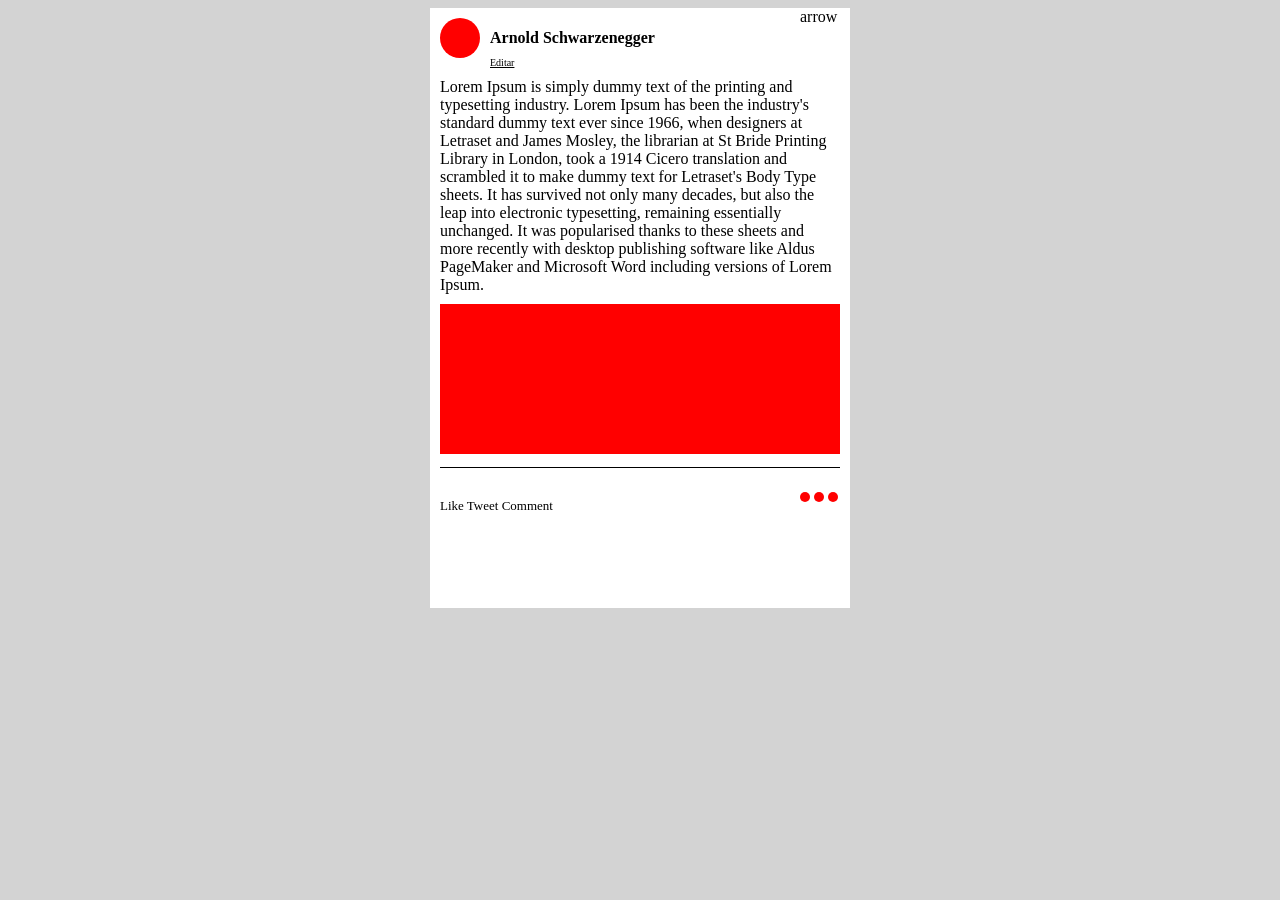
<file: question10/index.html>
<!DOCTYPE html>
<html lang="en">
<head>
    <meta charset="UTF-8">
    <meta name="viewport" content="width=device-width, initial-scale=1.0">
    <title>Grid task</title>
    <link rel="stylesheet" href="css/style.css">
</head>
<body>
    <div class="container">
        <div class="item_1"></div>
        <div class="item_2">
            <h4>Arnold Schwarzenegger</h4>
            <a href="#">Editar</a>
        </div>
        <div class="item_3">arrow</div>
        <div class="item_4">
            Lorem Ipsum is simply dummy text of the printing and typesetting industry. Lorem Ipsum has been the industry's standard dummy text ever since 1966, when designers at Letraset and James Mosley, the librarian at St Bride Printing Library in London, took a 1914 Cicero translation and scrambled it to make dummy text for Letraset's Body Type sheets. It has survived not only many decades, but also the leap into electronic typesetting, remaining essentially unchanged. It was popularised thanks to these sheets and more recently with desktop publishing software like Aldus PageMaker and Microsoft Word including versions of Lorem Ipsum.
            <div class="box">
            </div>
        </div>
        <div class="item_5">
            <p>Like Tweet Comment</p>
        </div>
        <div class="item_6">
            <div></div>
            <div></div>
            <div></div>
        </div>

    </div>
</body>
</html>
</file>
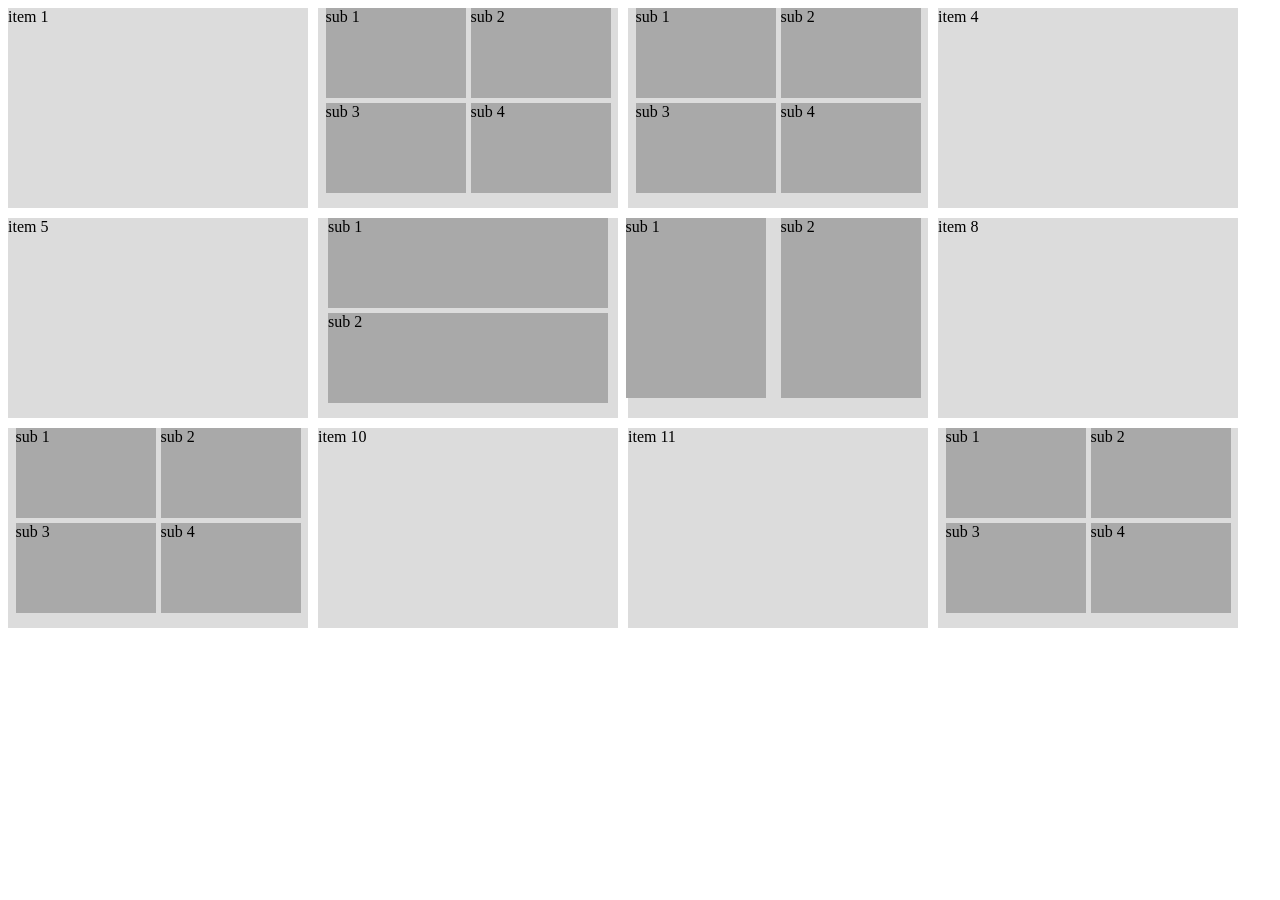
<file: question11/index.html>
<!DOCTYPE html>
<html lang="en">
<head>
    <meta charset="UTF-8">
    <meta name="viewport" content="width=device-width, initial-scale=1.0">
    <title>Grid task</title>
    <link rel="stylesheet" href="css/style.css">
</head>
<body>
    <div class="container">
        <div class="item">item 1</div>
        <div class="sub">
            <div>sub 1</div>
            <div>sub 2</div>
            <div>sub 3</div>
            <div>sub 4</div>
        </div>
        <div class="sub">
            <div>sub 1</div>
            <div>sub 2</div>
            <div>sub 3</div>
            <div>sub 4</div>
        </div>
        <div class="item">item 4</div>
        <div class="item">item 5</div>
        <div class="sub_6">
            <div>sub 1</div>
            <div>sub 2</div>
        </div>
        <div class="sub_7">
            <div>sub 1</div>
            <div>sub 2</div>
        </div>
        <div class="item">item 8</div>
        <div class="sub">
            <div>sub 1</div>
            <div>sub 2</div>
            <div>sub 3</div>
            <div>sub 4</div>
        </div>
        <div class="item">item 10</div>
        <div class="item">item 11</div>
        <div class="sub">
            <div>sub 1</div>
            <div>sub 2</div>
            <div>sub 3</div>
            <div>sub 4</div>
        </div>
    </div>
</body>
</html>
</file>
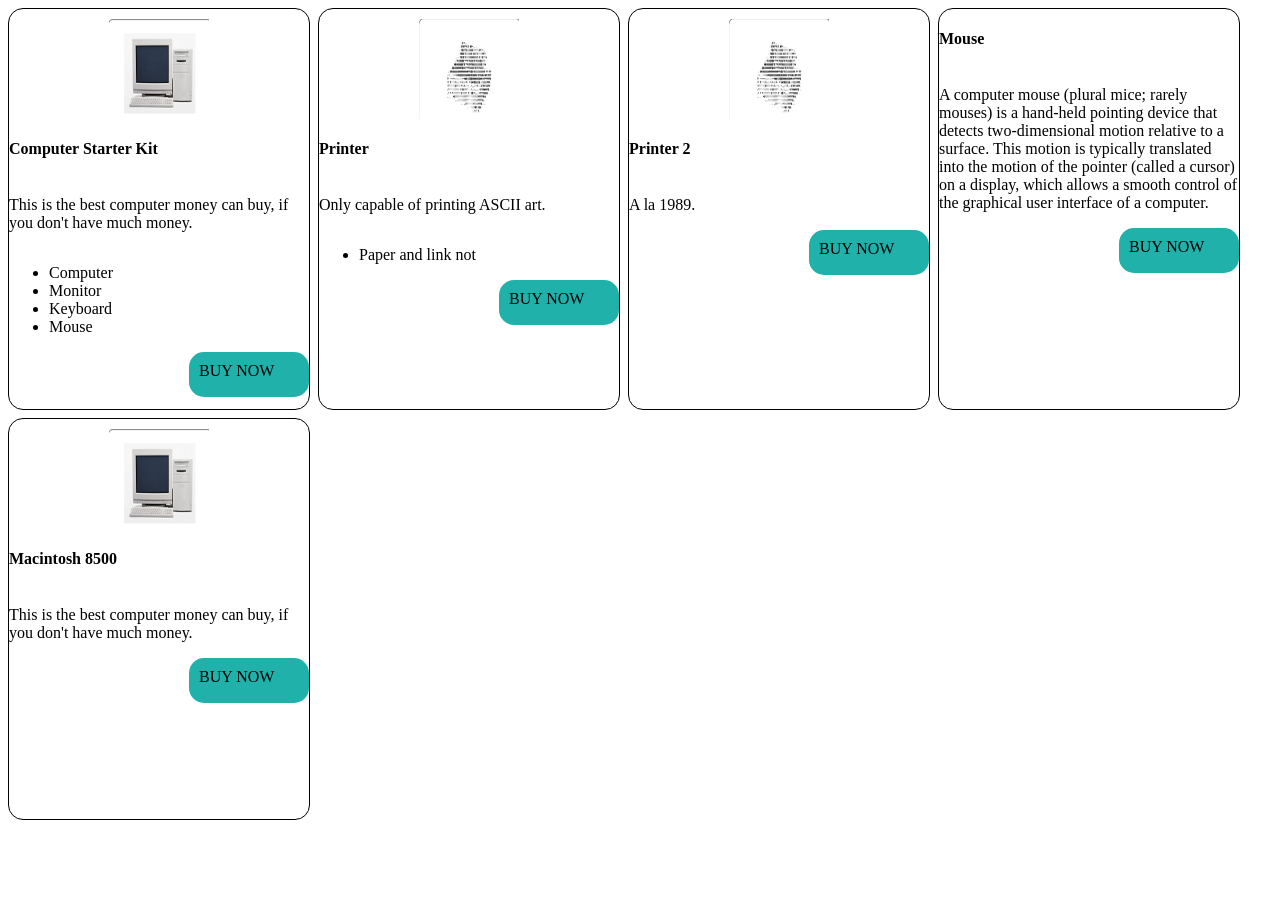
<file: question12/index.html>
<!DOCTYPE html>
<html lang="en">
<head>
    <meta charset="UTF-8">
    <meta name="viewport" content="width=device-width, initial-scale=1.0">
    <title>Grid task</title>
    <link rel="stylesheet" href="css/style.css">
</head>
<body>
    <div class="container">
        <div class="item">
            <img class="card-img" src="/question12/Assets/image1.png" width="100px" height="100px">
            <h4>Computer Starter Kit</h4>
            <p>
                This is the best computer money can buy, if you don't have much money.
            </p>
            <ul>
                <li>Computer</li>
                <li>Monitor</li>
                <li>Keyboard</li>
                <li>Mouse</li>
            </ul>
            <div class="buy-btn">BUY NOW</div>
        </div>
        <div class="item">
            <img class="card-img" src="/question12/Assets/image2.png" width="100px" height="100px">
            <h4>Printer</h4>
            <p>
                Only capable of printing ASCII art.
            </p>
            <ul>
                <li>Paper and link not</li>
            </ul>
            <div class="buy-btn">BUY NOW</div>
        </div>
        <div class="item">
            <img class="card-img" src="/question12/Assets/image2.png" width="100px" height="100px">
            <h4>Printer 2</h4>
            <p>
                A la 1989.
            </p>
            <div class="buy-btn">BUY NOW</div>
        </div>
        <div class="item">
            <h4>Mouse</h4>
            <p>
                A computer mouse (plural mice; rarely mouses) is a hand-held pointing device that detects two-dimensional motion relative to a surface. This motion is typically translated into the motion of the pointer (called a cursor) on a display, which allows a smooth control of the graphical user interface of a computer.
            </p>
            <div class="buy-btn">BUY NOW</div>
        </div>
        <div class="item">
            <img class="card-img" src="/question12/Assets/image1.png" width="100px" height="100px">
            <h4>Macintosh 8500</h4>
            <p>
                This is the best computer money can buy, if you don't have much money.
            </p>
            <div class="buy-btn">BUY NOW</div>
        </div>
    </div>
</body>
</html>
</file>
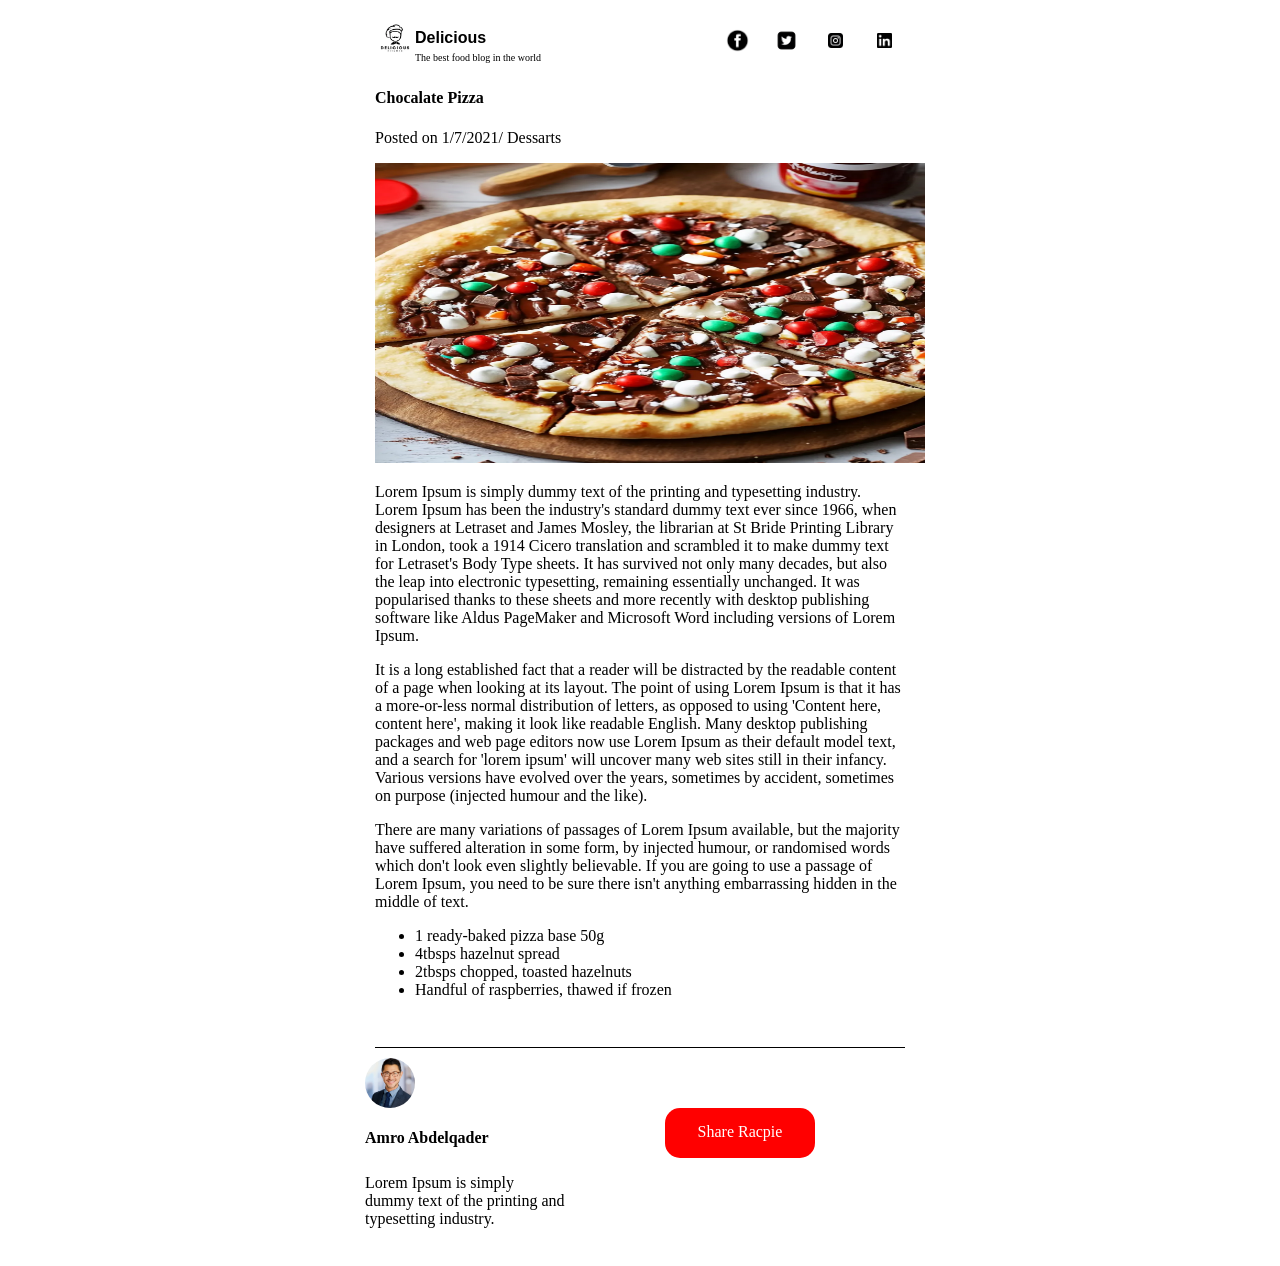
<file: question13/index.html>
<!DOCTYPE html>
<html lang="en">
<head>
    <meta charset="UTF-8">
    <meta name="viewport" content="width=device-width, initial-scale=1.0">
    <title>Grid task</title>
    <link rel="stylesheet" href="css/style.css">
</head>
<body>
    <div class="container">
        <div class="nav_logo">
            <img src="/question13/Assets/OIP (2).webp" width="40px" height="40px">
        </div>
        <div class="nav_bar">
            <h4>Delicious</h4>
            <p>The best food blog in the world<p>
        </div>
        <div class="nav_icons">
            <div class="icon">
                <img src="/question13/Assets/Facebook-Black-And-White-Logo-PNG-File.png" width="25px" height="25px">
            </div>
            <div class="icon">
                <img src="/question13/Assets/twitter-logo-twitter-icon-transparent-free-free-png.webp" width="25px" height="25px">
            </div>
            <div class="icon">
                <img src="/question13/Assets/instagram-logo-instagram-icon-transparent-free-png.webp" width="25px" height="25px">
            </div>
            <div class="icon">
                <img src="/question13/Assets/linkedin-black-logo-icon-app-transparent-background-premium-social-media-design-for-digital-download-free-png.webp" width="25px" height="25px">
            </div>
        </div>
        <div class="content_sec">
            <h4>Chocalate Pizza</h4>
            <p>Posted on 1/7/2021/ Dessarts</p>
            <img src="/question13/Assets/cuisxh663wy5ej6ofhud.webp" width="550" height="300px">
            <p>
                Lorem Ipsum is simply dummy text of the printing and typesetting industry. Lorem Ipsum has been the industry's standard dummy text ever since 1966, when designers at Letraset and James Mosley, the librarian at St Bride Printing Library in London, took a 1914 Cicero translation and scrambled it to make dummy text for Letraset's Body Type sheets. It has survived not only many decades, but also the leap into electronic typesetting, remaining essentially unchanged. It was popularised thanks to these sheets and more recently with desktop publishing software like Aldus PageMaker and Microsoft Word including versions of Lorem Ipsum.
            </p>
            <p>
                It is a long established fact that a reader will be distracted by the readable content of a page when looking at its layout. The point of using Lorem Ipsum is that it has a more-or-less normal distribution of letters, as opposed to using 'Content here, content here', making it look like readable English. Many desktop publishing packages and web page editors now use Lorem Ipsum as their default model text, and a search for 'lorem ipsum' will uncover many web sites still in their infancy. Various versions have evolved over the years, sometimes by accident, sometimes on purpose (injected humour and the like).
            </p>
            <p>
                There are many variations of passages of Lorem Ipsum available, but the majority have suffered alteration in some form, by injected humour, or randomised words which don't look even slightly believable. If you are going to use a passage of Lorem Ipsum, you need to be sure there isn't anything embarrassing hidden in the middle of text.
            </p>
            <ul>
                <li>1 ready-baked pizza base 50g</li>
                <li>4tbsps hazelnut spread</li>
                <li>2tbsps chopped, toasted hazelnuts</li>
                <li>Handful of raspberries, thawed if frozen</li>
            </ul>
        </div>
        <div class="profile-pic-sec">
            <img class="profile-pic" src="/question13/Assets/professional-profile-pictures-1080-x-1080-460wjhrkbwdcp1ig.jpg" height="50px" width="50px">
            <h4 class="profile-title">Amro Abdelqader</h4>
            <div class="share-btn">Share Racpie</div>
            <p class="profile-content">
                Lorem Ipsum is simply dummy text of the printing and typesetting industry.
            </p>
        </div>

    </div>
</body>
</html>
</file>
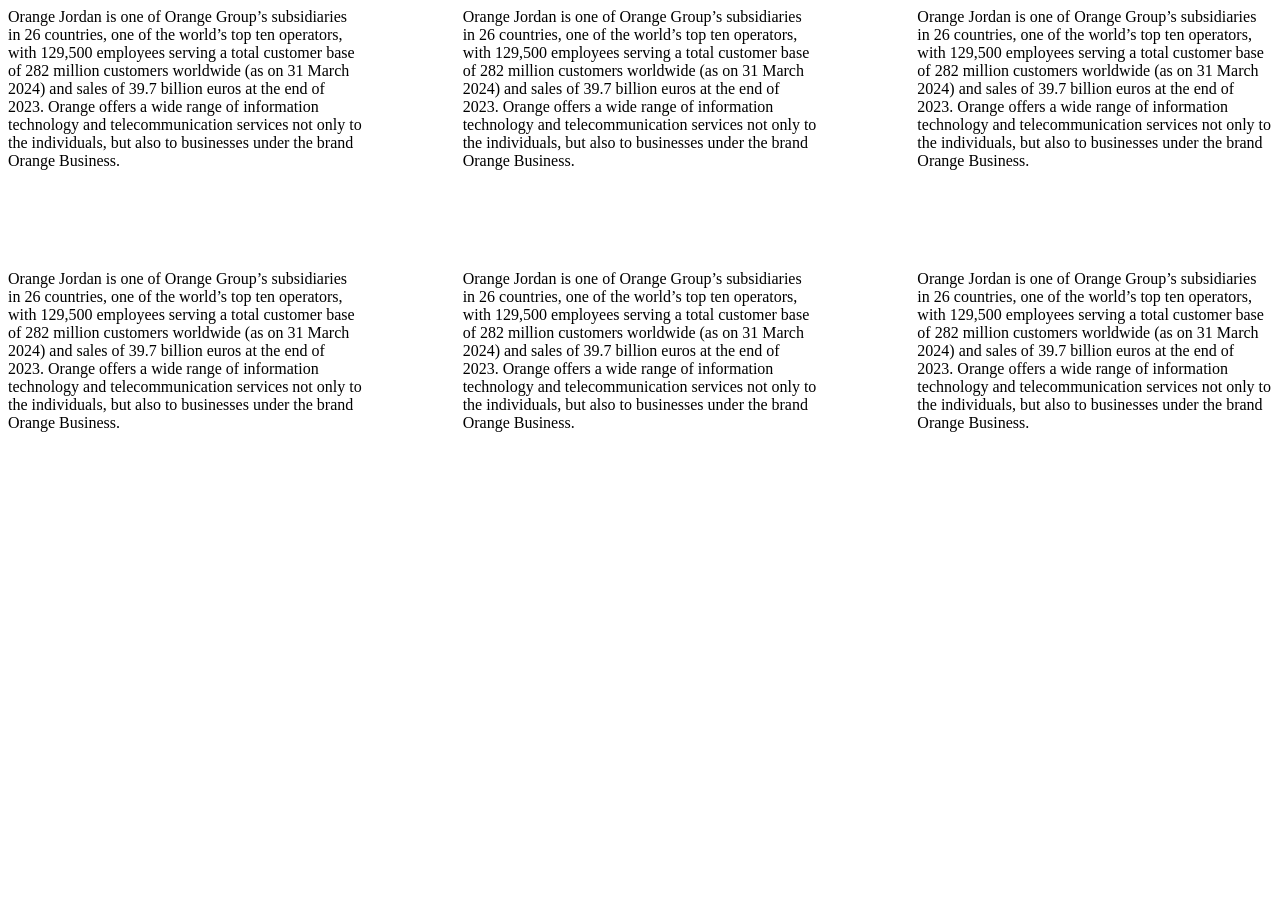
<file: question2/index.html>
<!DOCTYPE html>
<html lang="en">
<head>
    <meta charset="UTF-8">
    <meta name="viewport" content="width=device-width, initial-scale=1.0">
    <title>Grid task</title>
    <link rel="stylesheet" href="css/style.css">
</head>
<body>
    <div class="container">
        <div class="item_1">
            Orange Jordan is one of Orange Group’s subsidiaries in 26 countries, one of the world’s top ten operators, with 129,500 employees serving a total customer base of 282 million customers worldwide (as on 31 March 2024) and sales of 39.7 billion euros at the end of 2023. Orange offers a wide range of information technology and telecommunication services not only to the individuals, but also to businesses under the brand Orange Business.
        </div>
        <div class="item_2">
            Orange Jordan is one of Orange Group’s subsidiaries in 26 countries, one of the world’s top ten operators, with 129,500 employees serving a total customer base of 282 million customers worldwide (as on 31 March 2024) and sales of 39.7 billion euros at the end of 2023. Orange offers a wide range of information technology and telecommunication services not only to the individuals, but also to businesses under the brand Orange Business.
        </div>
        <div class="item_3">
            Orange Jordan is one of Orange Group’s subsidiaries in 26 countries, one of the world’s top ten operators, with 129,500 employees serving a total customer base of 282 million customers worldwide (as on 31 March 2024) and sales of 39.7 billion euros at the end of 2023. Orange offers a wide range of information technology and telecommunication services not only to the individuals, but also to businesses under the brand Orange Business.
        </div>
        <div class="item_4">
            Orange Jordan is one of Orange Group’s subsidiaries in 26 countries, one of the world’s top ten operators, with 129,500 employees serving a total customer base of 282 million customers worldwide (as on 31 March 2024) and sales of 39.7 billion euros at the end of 2023. Orange offers a wide range of information technology and telecommunication services not only to the individuals, but also to businesses under the brand Orange Business.
        </div>
        <div class="item_5">
            Orange Jordan is one of Orange Group’s subsidiaries in 26 countries, one of the world’s top ten operators, with 129,500 employees serving a total customer base of 282 million customers worldwide (as on 31 March 2024) and sales of 39.7 billion euros at the end of 2023. Orange offers a wide range of information technology and telecommunication services not only to the individuals, but also to businesses under the brand Orange Business.
        </div>
        <div class="item_6">
            Orange Jordan is one of Orange Group’s subsidiaries in 26 countries, one of the world’s top ten operators, with 129,500 employees serving a total customer base of 282 million customers worldwide (as on 31 March 2024) and sales of 39.7 billion euros at the end of 2023. Orange offers a wide range of information technology and telecommunication services not only to the individuals, but also to businesses under the brand Orange Business.
        </div>
    </div>
</body>
</html>
</file>
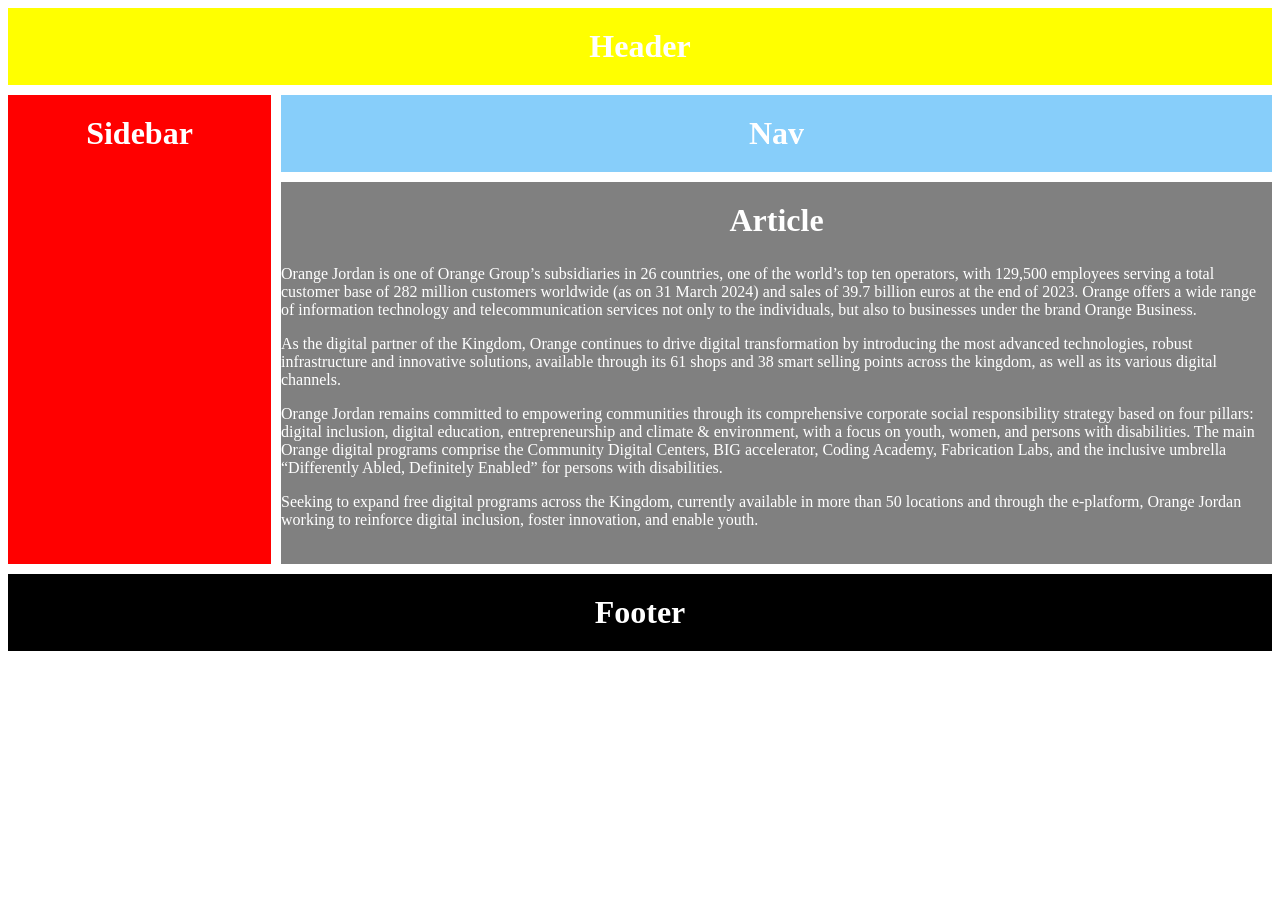
<file: question3/index.html>
<!DOCTYPE html>
<html lang="en">
<head>
    <meta charset="UTF-8">
    <meta name="viewport" content="width=device-width, initial-scale=1.0">
    <title>Grid task</title>
    <link rel="stylesheet" href="css/style.css">
</head>
<body>
    <div class="container">
        <div class="item_1"><h1>Header</h1></div>
        <div class="item_2"><h1>Sidebar</h1></div>
        <div class="item_3"><h1>Nav</h1></div>
        <div class="item_4">
            <h1>Article</h1>
            <p>
                Orange Jordan is one of Orange Group’s subsidiaries in 26 countries, one of the world’s top ten operators, with 129,500 employees serving a total customer base of 282 million customers worldwide (as on 31 March 2024) and sales of 39.7 billion euros at the end of 2023. Orange offers a wide range of information technology and telecommunication services not only to the individuals, but also to businesses under the brand Orange Business.
            </p>
            <p>
                As the digital partner of the Kingdom, Orange continues to drive digital transformation by introducing the most advanced technologies, robust infrastructure and innovative solutions, available through its 61 shops and 38 smart selling points across the kingdom, as well as its various digital channels.
            </p>
            <p>
                Orange Jordan remains committed to empowering communities through its comprehensive corporate social responsibility strategy based on four pillars: digital inclusion, digital education, entrepreneurship and climate & environment, with a focus on youth, women, and persons with disabilities. The main Orange digital programs comprise the Community Digital Centers, BIG accelerator, Coding Academy, Fabrication Labs, and the inclusive umbrella “Differently Abled, Definitely Enabled” for persons with disabilities.
            </p>
            <p>
                Seeking to expand free digital programs across the Kingdom, currently available in more than 50 locations and through the e-platform, Orange Jordan working to reinforce digital inclusion, foster innovation, and enable youth.
            </p>
        </div>
        <div class="item_5">
            <h1>Footer</h1>
        </div>
    </div>
</body>
</html>
</file>
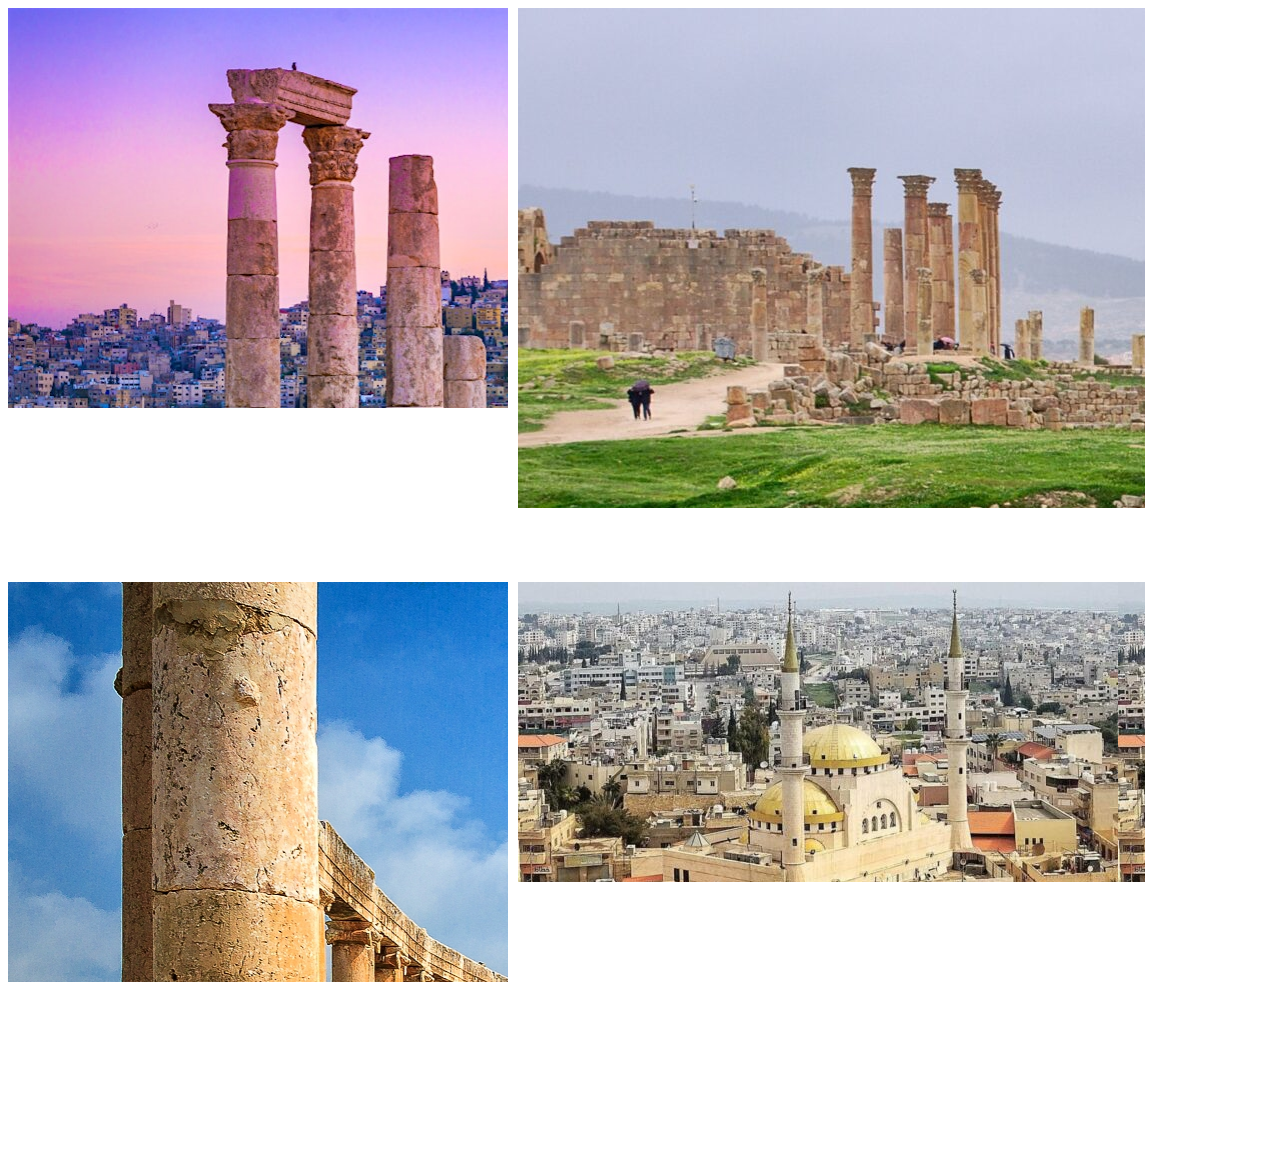
<file: question4/index.html>
<!DOCTYPE html>
<html lang="en">
<head>
    <meta charset="UTF-8">
    <meta name="viewport" content="width=device-width, initial-scale=1.0">
    <title>Grid task</title>
    <link rel="stylesheet" href="css/style.css">
</head>
<body>
    <div class="container">
        <div class="item_1"></div>
        <div class="item_2"></div>
        <div class="item_3"></div>
        <div class="item_4"></div>
    </div>
</body>
</html>
</file>
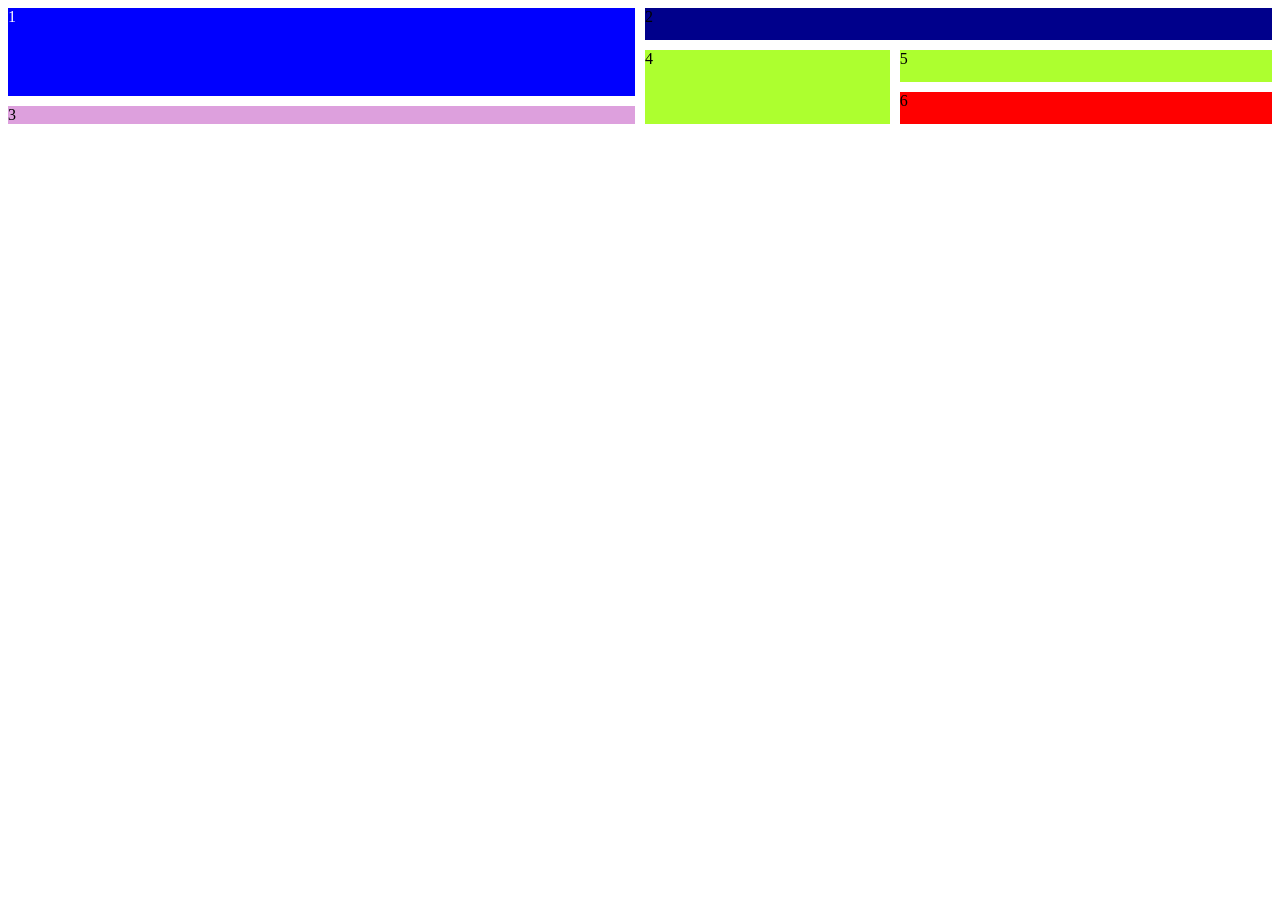
<file: question5/index.html>
<!DOCTYPE html>
<html lang="en">
<head>
    <meta charset="UTF-8">
    <meta name="viewport" content="width=device-width, initial-scale=1.0">
    <title>Grid task</title>
    <link rel="stylesheet" href="css/style.css">
</head>
<body>
    <div class="container">
        <div class="item_1">1</div>
        <div class="item_2">2</div>
        <div class="item_3">3</div>
        <div class="item_4">4</div>
        <div class="item_5">5</div>
        <div class="item_6">6</div>
    </div>
</body>
</html>
</file>
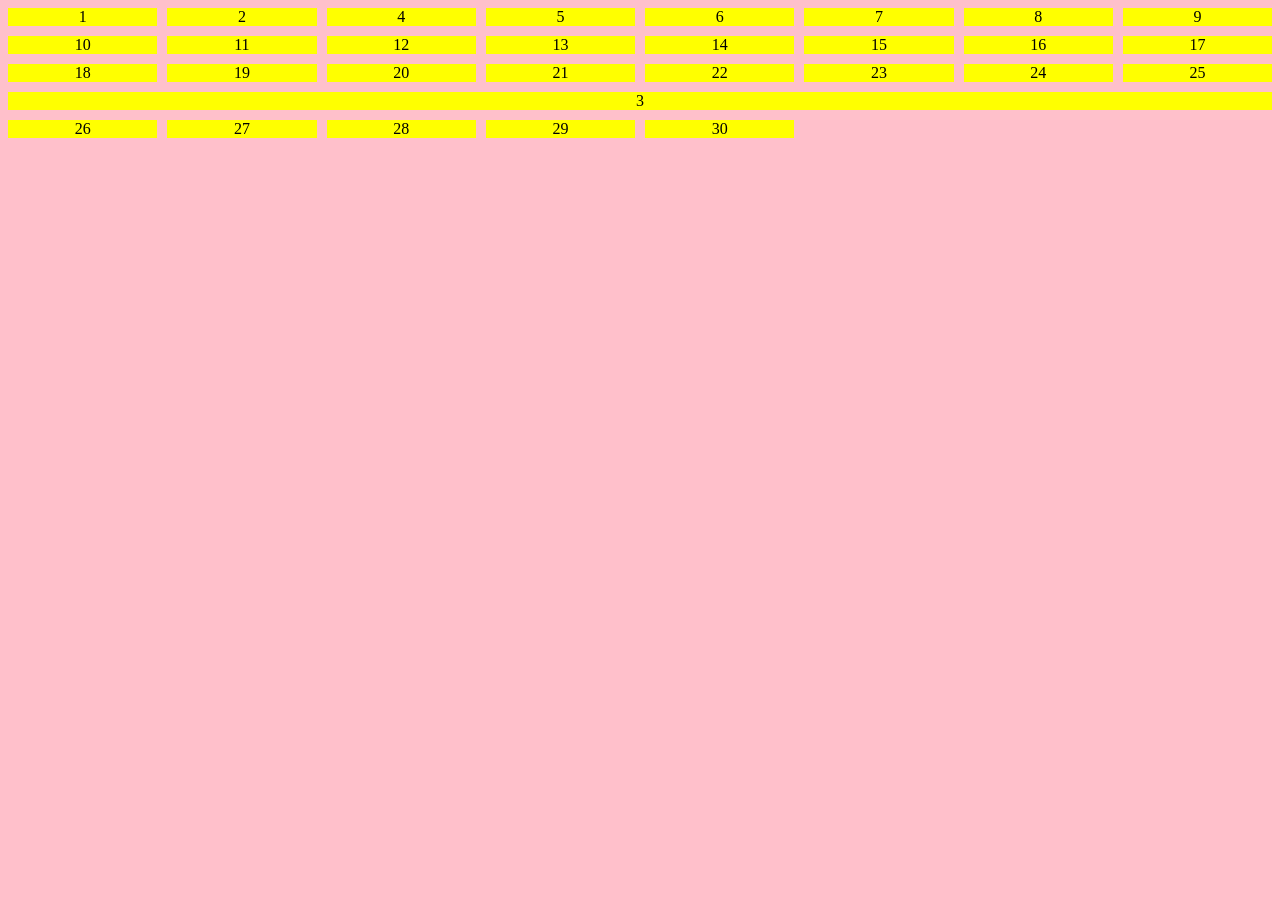
<file: question6/index.html>
<!DOCTYPE html>
<html lang="en">
<head>
    <meta charset="UTF-8">
    <meta name="viewport" content="width=device-width, initial-scale=1.0">
    <title>Grid task</title>
    <link rel="stylesheet" href="css/style.css">
</head>
<body>
    <div class="container">
        <div class="item">1</div>
        <div class="item">2</div>
        <div class="item_3">3</div>
        <div class="item">4</div>
        <div class="item">5</div>
        <div class="item">6</div>
        <div class="item">7</div>
        <div class="item">8</div>
        <div class="item_9">9</div>
        <div class="item">10</div>
        <div class="item">11</div>
        <div class="item">12</div>
        <div class="item">13</div>
        <div class="item">14</div>
        <div class="item">15</div>
        <div class="item">16</div>
        <div class="item">17</div>
        <div class="item">18</div>
        <div class="item">19</div>
        <div class="item">20</div>
        <div class="item">21</div>
        <div class="item">22</div>
        <div class="item">23</div>
        <div class="item">24</div>
        <div class="item">25</div>
        <div class="item">26</div>
        <div class="item">27</div>
        <div class="item">28</div>
        <div class="item">29</div>
        <div class="item">30</div>
    </div>
</body>
</html>
</file>
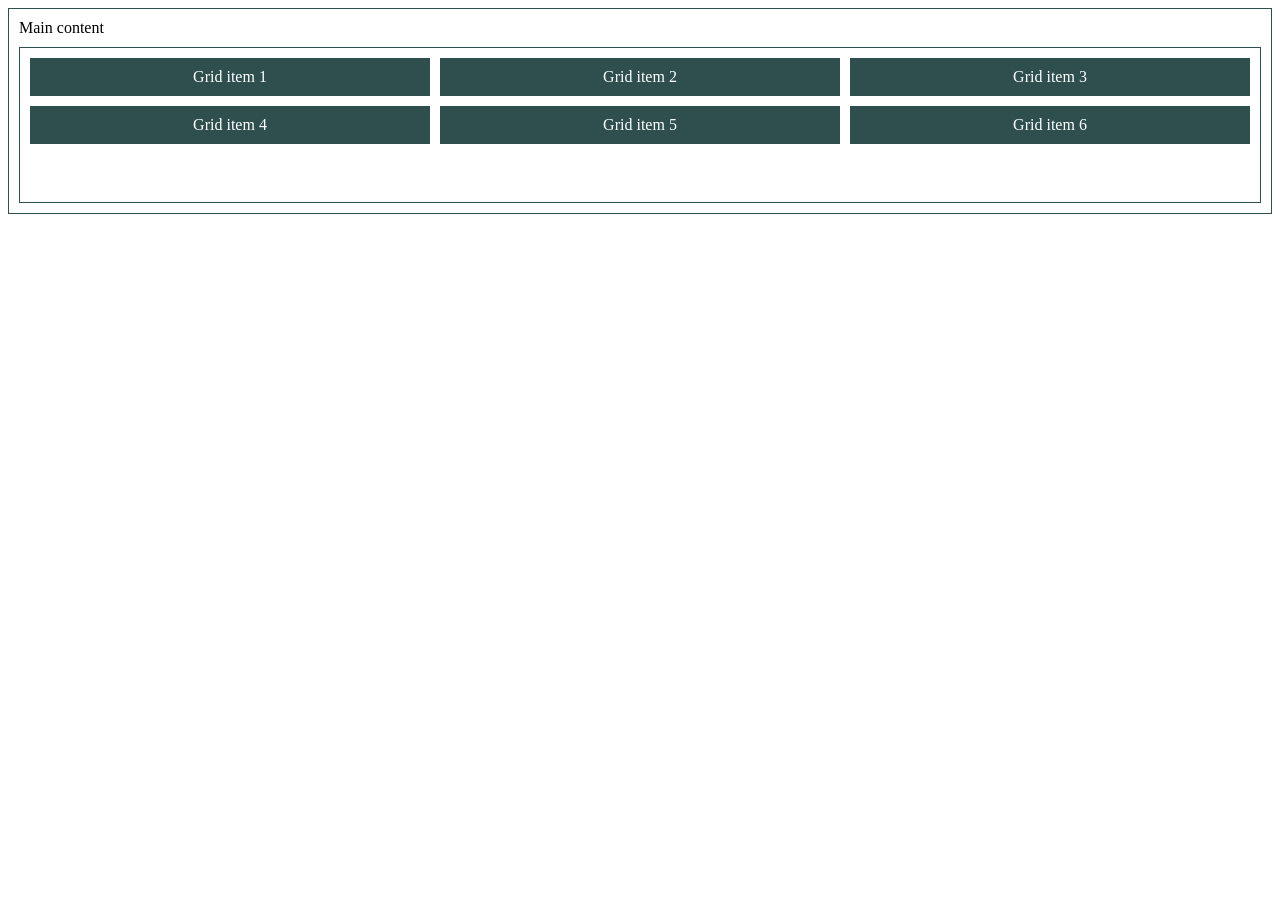
<file: question7/index.html>
<!DOCTYPE html>
<html lang="en">
<head>
    <meta charset="UTF-8">
    <meta name="viewport" content="width=device-width, initial-scale=1.0">
    <title>Grid task</title>
    <link rel="stylesheet" href="css/style.css">
</head>
<body>
    <p>Main content</p>
    <div class="container">
        <div class="item">Grid item 1</div>
        <div class="item">Grid item 2</div>
        <div class="item">Grid item 3</div>
        <div class="item">Grid item 4</div>
        <div class="item">Grid item 5</div>
        <div class="item">Grid item 6</div>
    </div>
</body>
</html>
</file>
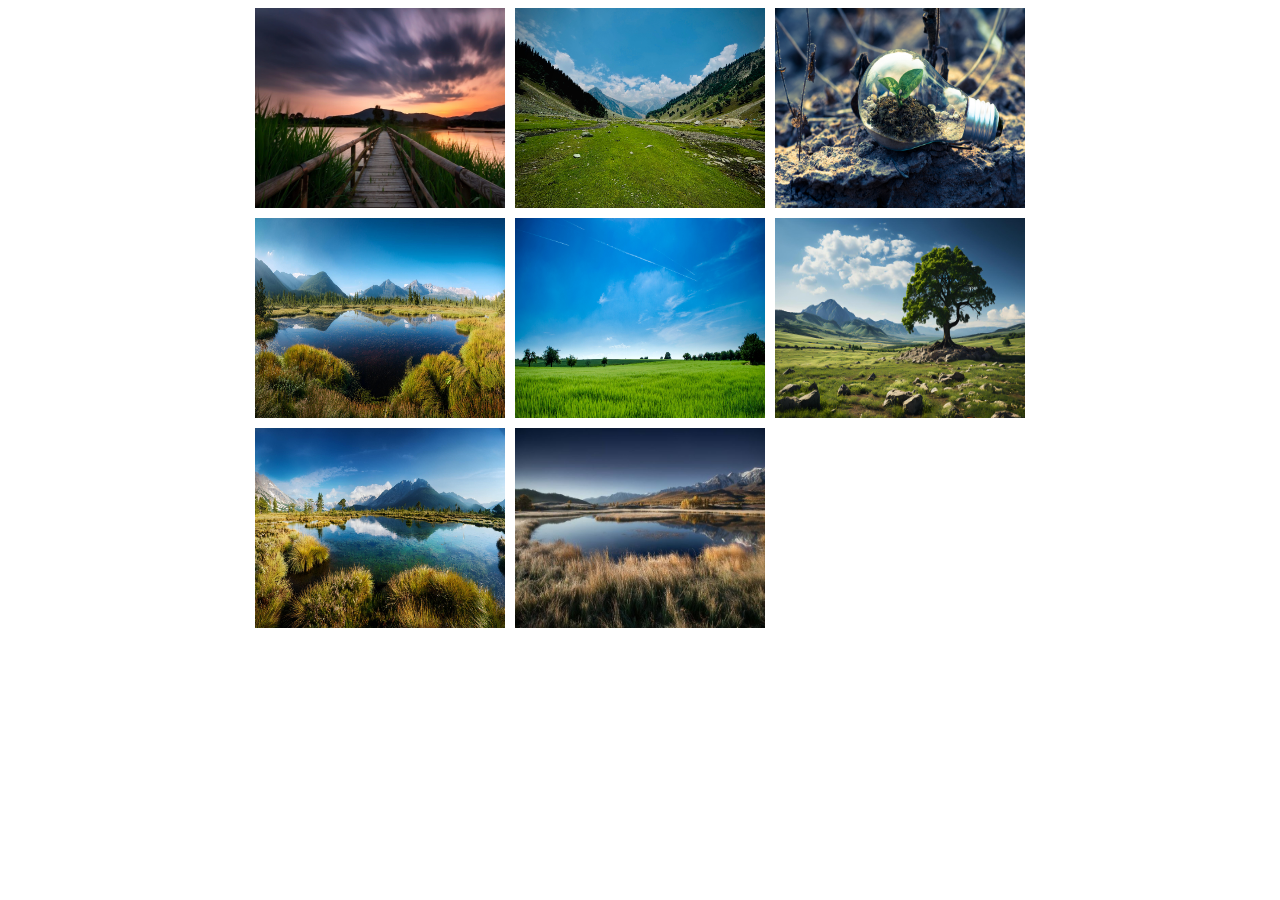
<file: question8/index.html>
<!DOCTYPE html>
<html lang="en">
<head>
    <meta charset="UTF-8">
    <meta name="viewport" content="width=device-width, initial-scale=1.0">
    <title>Grid task</title>
    <link rel="stylesheet" href="css/style.css">
</head>
<body>
    <div class="container">
        <div class="item">
            <img src="/question8/Assets/p1.jpg" width="250px" height="200px">
        </div>
        <div class="item">
            <img src="/question8/Assets/p2.jpg" width="250px" height="200px">
        </div>
        <div class="item">
            <img src="/question8/Assets/p3.jpg" width="250px" height="200px">
        </div>
        <div class="item">
            <img src="/question8/Assets/p4.jpg" width="250px" height="200px">
        </div>
        <div class="item">
            <img src="/question8/Assets/p5.jpg" width="250px" height="200px">
        </div>
        <div class="item">
            <img src="/question8/Assets/p6.jpg" width="250px" height="200px">
        </div>
        <div class="item">
            <img src="/question8/Assets/p7.jpg" width="250px" height="200px">
        </div>
        <div class="item">
            <img src="/question8/Assets/p8.jpg" width="250px" height="200px">
        </div>
    </div>
</body>
</html>
</file>
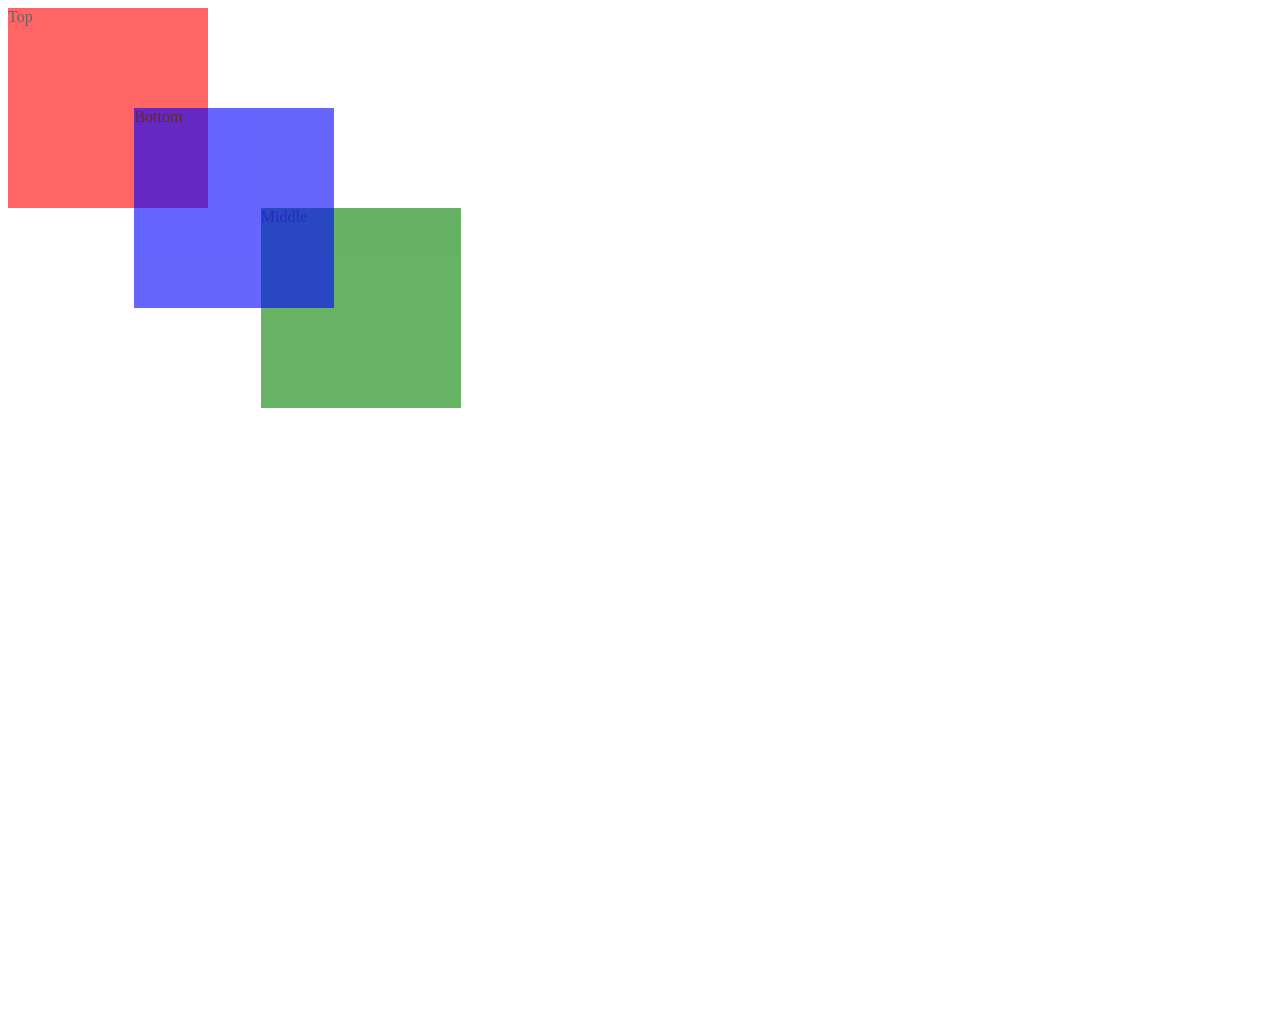
<file: question9/index.html>
<!DOCTYPE html>
<html lang="en">
<head>
    <meta charset="UTF-8">
    <meta name="viewport" content="width=device-width, initial-scale=1.0">
    <title>Grid task</title>
    <link rel="stylesheet" href="css/style.css">
</head>
<body>
    <div class="container">
        <div class="item_1">Top</div>
        <div class="item_2">Bottom</div>
        <div class="item_3">Middle</div>
    </div>
</body>
</html>
</file>
<file: question10/css/style.css>
body{
    background-color: lightgray
}

.container{
    display: grid;
    grid-template-columns: 50px 300px 50px;
    grid-template-rows: repeat(10, 50px);
    background-color: white;
    gap: 10px;
    margin: 0 auto;
    width: 420px;
}

.item_1{
    grid-row-start: 1;
    grid-column-start: 1;
    background-color: red;
    width: 40px;
    height: 40px;
    border-radius: 50%;
    margin: 10px;
}

.item_2{
    grid-row-start: 1;
    grid-column-start: 2;
}

.item_3{
    grid-row-start: 1;
    grid-column-start: 3;
}

.item_4{
    grid-column: 1/ span 3;
    grid-row: 2 / span 7;
    margin: 10px;
    border-bottom: 1px black solid;
}

.item_5{
    grid-column: 1/ span 2;
    grid-row: 9/ span 3;

}

.item_6{
    grid-column-start: 3;
    grid-row: 9/ span 3;

}

.item_5 p{
    font-size: small;
    margin: 10px;
}

.item_6 div{
    background-color: red;
    border-radius: 50%;
    height: 10px;
    width: 10px;
    display: inline-block;
}

.item_2 h4 {
    margin-bottom: 5px;
}

.item_2 a {
    font-size: 10px;
    color: black;
}

.box{
    width: 400px;
    height: 150px;
    background-color: red;
    margin-top: 10px ;
}
</file>
<file: question11/css/style.css>
.container{
    display: grid;
    grid-template-columns: repeat(4, 300px);
    grid-template-rows: repeat(3, 200px);
    gap: 10px;
}

.item{
    background-color:gainsboro;
    width: 300px;
    height: 200px;
}

.sub{
    background-color:gainsboro;
    display: grid;
    grid-template-columns: repeat(2, 140px);
    grid-template-rows: repeat(2, 90px);
    justify-content: center;
    gap: 5px;
}

.sub div{
    background-color: darkgray;
    width: 140px;
    height: 90px;
}

.sub_6{
    background-color:gainsboro;
    display: grid;
    grid-template-rows: repeat(2, 90px);
    justify-content: center;
    gap: 5px;
}

.sub_7{
    background-color:gainsboro;
    display: grid;
    grid-template-columns: repeat(2, 150px);
    justify-content: center;
    gap: 5px;
}

.sub_7 div {
    background-color: darkgray;
    width: 140px;
    height: 180px;
}

.sub_6 div {
    background-color: darkgray;
    width: 280px;
    height: 90px;
}
</file>
<file: question12/css/style.css>
.container{
    display: grid;
    grid-template-columns: repeat(4, 300px);
    grid-template-rows: repeat(2, 400px);
    gap: 10px 10px;
}

.item{
    width: 300px;
    height: 400px;
    border: 1px solid black;
    border-radius: 15px;
    display: flex;
    flex-direction: column;
}

.card-img{
    display: block;
    margin: 0 auto;
    margin-top: 10px;
}

.buy-btn{
    background-color:lightseagreen;
    border-radius: 15px;
    width: 100px;
    height: 25px;
    padding: 10px;
    align-self: end;
}
</file>
<file: question13/css/style.css>
.container{
    display: grid;
    grid-template-columns: 50px 300px 200px;
    grid-template-rows: repeat(25, 50px);
    background-color: white;
    margin: 0 auto;
    width: 550px;
}

.nav_logo{
    grid-row-start: 1;
    grid-column-start: 1;
    margin: 10px;
}

.nav_bar{
    grid-row-start: 1;
    grid-column-start: 2;
}

.nav_icons{
    grid-row-start: 1;
    grid-column-start: 3;
}

.content_sec{
    grid-column: 1/ span 3;
    grid-row: 2 / span 20;
    margin: 10px;
    border-bottom: 1px black solid;
}

.nav_bar h4 {
    margin-bottom: 5px;
    font-family:'Trebuchet MS', 'Lucida Sans Unicode', 'Lucida Grande', 'Lucida Sans', Arial, sans-serif;
}

.nav_bar p {
    margin-top: 5px;
    font-size: 10px;
    color: black;
}

.icon{
    display: inline-block;
    margin: 10px;
    margin-top: 20px;
}

.profile-pic-sec{
    display: grid;
    grid-template-columns: 200px 150px;
    grid-template-rows: repeat(3, 50px);
    column-gap: 100px;
}

.profile-pic{
    border-radius: 50%;
    grid-column-start: 1;
    grid-row-start: 1;
}

.profile-title{
    grid-column-start: 1;
    grid-row-start: 2;
}

.share-btn{
    grid-column-start: 2;
    grid-row-start: 2;
    background-color: red;
    text-align: center;
    color: white;
    padding: 15px;
    border-radius: 15px;
}

.profile-content{
    grid-column-start: 1;
    grid-row-start: 3;
}
</file>
<file: question2/css/style.css>
.container{
    display: grid;
    grid-template-columns: 1fr 1fr 1fr;
    gap: 100px;
}

.item_4{
    grid-row-start: 2;
    grid-row-start: 2;
    grid-row-start: 2;
}

.item_5{
    grid-row-start: 2;
    grid-row-start: 2;
    grid-row-start: 2;
}

.item_6{
    grid-row-start: 2;
    grid-row-start: 2;
    grid-row-start: 2;
}
</file>
<file: question3/css/style.css>
.container{
    display: grid;
    grid-template-columns: repeat(14, 1fr);
    grid-template-rows: repeat(16, 1fr);
    gap: 10px;
}

.item_1{
    grid-column: 1 / span 14;
    grid-row: 1 / span 2;
    grid-row-start: 1;
    background-color: yellow;
    color: white;
}

.item_2{
    grid-column: 1/ span 3;
    grid-row: 3 / span 11;
    grid-row-start: 3;
    background-color: red;
    color: white;
}

.item_3{
    grid-column: 4/ span 11;
    grid-row: 3/ span 2;
    grid-row-start: 3;
    background-color: lightskyblue;
    color: white;
}

.item_4{
    grid-column: 4/ span 11;
    grid-row: 5/ span 9;
    grid-row-start: 5;
    background-color: gray;
    color: white;
}

.item_5{
    grid-column: 1/ span 14;
    grid-row: 14/ span 2;
    grid-row-start: 14;
    background-color: black;
    color: white;
}

h1{
    text-align: center;
    padding: 10px;
    margin: 10px;
}
</file>
<file: question4/css/style.css>
.container{
    display: grid;
    grid-template-columns: repeat(10, 1fr);
    grid-template-rows: repeat(14, 1fr);
    gap: 10px;
}

.item_1{
    grid-column: 1 / span 4;
    grid-row: 1 / span 5;
    grid-row-start: 1;
    background-image: url('/question4/Assets/Amman.jpg');
    height: 400px;
}

.item_2{
    grid-column: 5/ span 5;
    grid-row: 1 / span 7;
    grid-row-start: 1;
    background-image: url('/question4/Assets/Irbid.jpg');
    height: 500px;
}

.item_3{
    grid-column:1/ span 4;
    grid-row: 8/ span 7;
    grid-row-start: 8;
    background-image: url('/question4/Assets/Jerash.jpg');
    height: 400px;
}

.item_4{
    grid-column: 5/ span 5;
    grid-row: 8/ span 4;
    grid-row-start: 8;
    background-image: url('/question4/Assets/Madaba.jpg');
    height: 300px;
}
</file>
<file: question5/css/style.css>
.container{
    display: grid;
    grid-template-columns: repeat(10, 1fr);
    grid-template-rows: repeat(10, 1fr);
    gap: 10px;
}

.item_1{
    grid-column: 1 / span 5;
    grid-row: 1 / span 7;
    grid-row-start: 1;
    background-color: blue;
    color: white;
}

.item_2{
    grid-column: 6/ span 5;
    grid-row: 1 / span 3;
    grid-row-start: 1;
    background-color: darkblue;
}

.item_3{
    grid-column: 1/ span 5;
    grid-row: 8/ span 2;
    grid-row-start: 8;
    background-color: plum;
}

.item_4{
    grid-column: 6/ span 2;
    grid-row: 4/ span 6;
    grid-row-start: 4;
    background-color: greenyellow;
}

.item_5{
    grid-column: 8/ span 3;
    grid-row: 4/ span 3;
    grid-row-start: 4;
    background-color: greenyellow;
}

.item_6{
    grid-column: 8/ span 3;
    grid-row: 7/ span 3;
    grid-row-start: 7;
    background-color: red;
}
</file>
<file: question6/css/style.css>
body {
    background-color: pink;
}

.container{
    display: grid;
    grid-template-columns: repeat(8, 1fr);
    grid-template-rows: repeat(5, 1fr);
    gap: 10px;
}

.item{
    background-color: yellow;
    text-align: center;
}

.item_3{
    background-color: yellow;
    grid-column: 1 / span 8;
    grid-row-start: 4;
    text-align: center;
}

.item_9{
    background-color: yellow;
    grid-column-start: 8;
    grid-row-start: 1;
    text-align: center;
}
</file>
<file: question7/css/style.css>
body{
    border: 1px solid darkslategray;
}

.container{
    display: grid;
    border: 1px solid darkslategray;
    grid-template-columns: repeat(3, 1fr);
    grid-template-rows: repeat(3, 1fr);
    gap: 10px;
    padding: 10px;
    margin: 10px;
}

.item{
    background-color: darkslategray;
    color: white;
    text-align: center;
    padding: 10px;
}

p{
    margin: 10px;
}
</file>
<file: question8/css/style.css>
.container{
    display: grid;
    grid-template-columns: repeat(3, 250px);
    grid-template-rows: repeat(3, 200px);
    justify-content: center;
    gap: 10px 10px;
}
</file>
<file: question9/css/style.css>
.container{
    display: grid;
    grid-template-columns: repeat(10, 1fr);
    grid-template-rows: repeat(10, 1fr);
}

.item_1{
    grid-column: 1 / span 6;
    grid-row: 1 / span 4;
    grid-row-start: 1;
    background-color: red;
    width: 200px;
    height: 200px;
    opacity: 60%;
}

.item_2{
    grid-column: 2/ span 3;
    grid-row: 2 / span 4;
    grid-row-start: 2;
    background-color: blue;
    width: 200px;
    height: 200px;
    z-index: 2;
    opacity: 60%;
}

.item_3{
    grid-column: 3/ span 11;
    grid-row: 3/ span 2;
    grid-row-start: 3;
    background-color: green;
    width: 200px;
    height: 200px;
    z-index: 1;
    opacity: 60%;
}
</file>
